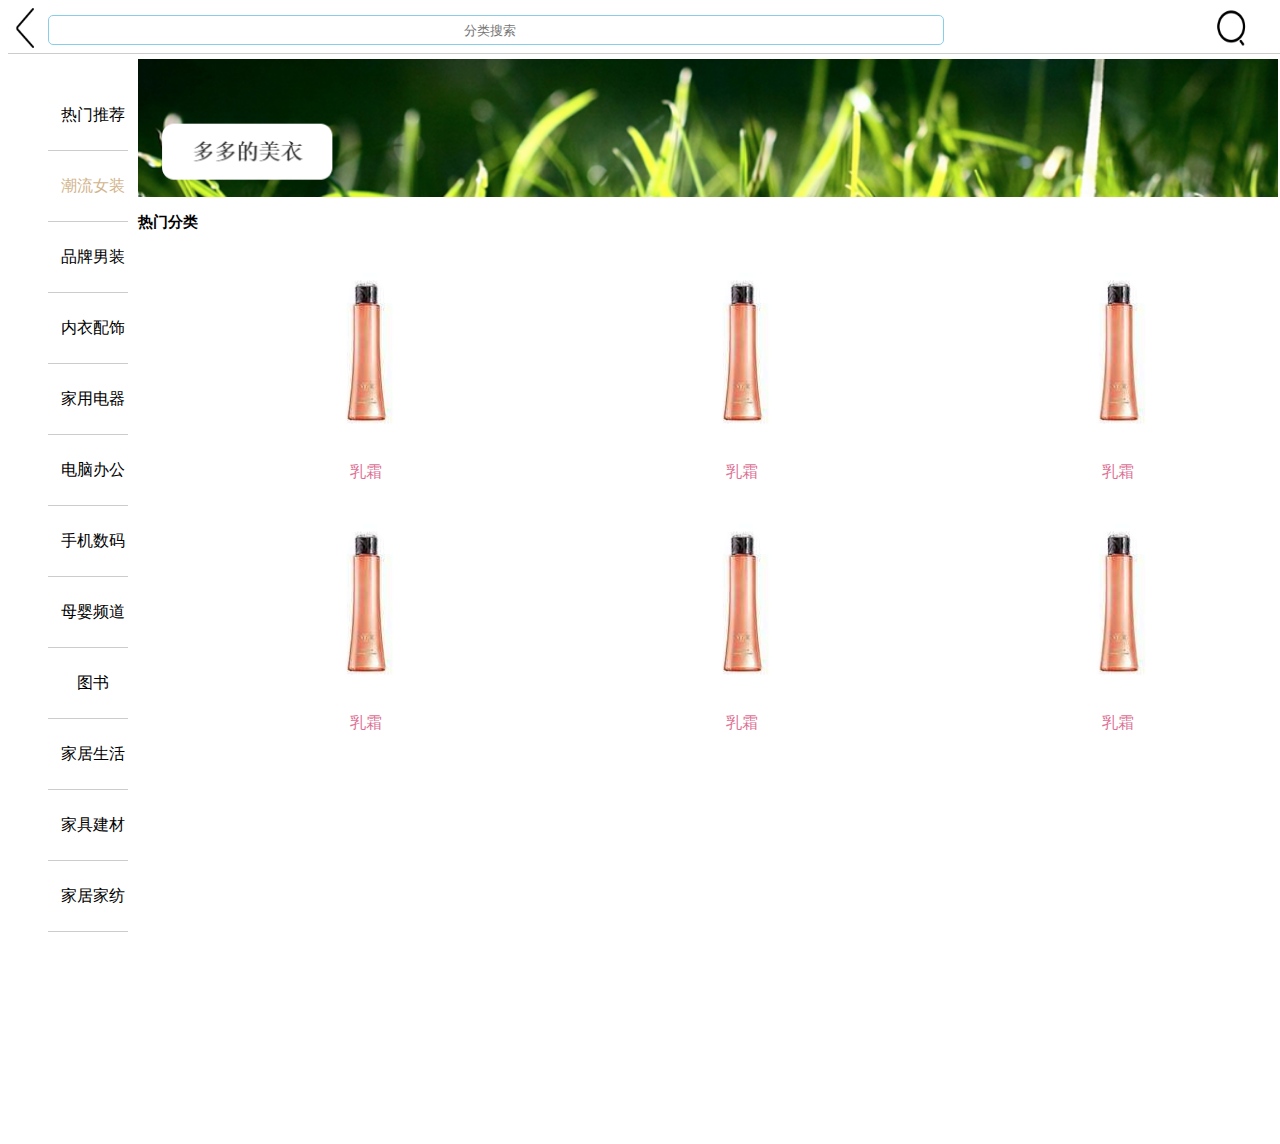
<file: List/index.html>
<!DOCTYPE html>
<html lang="en">

<head>
    <meta charset="UTF-8">
    <meta name="viewport" content="width=device-width, initial-scale=1.0">
    <meta http-equiv="X-UA-Compatible" content="ie=edge">
    <title>Document</title>
    <style>
        /* 顶部 */
        .box{
            width: 100%;
            height: 120%;
            position: absolute;
        }
        /* .boxtwo{
            width: 100%;
            height: 300%;
            position: absolute;
        } */
        .hm-topBar{
            width: 100%;
            height: 45px;
            background: url(./image/箭头.png) no-repeat;
            background-size: 35px 40px;
            border-bottom: 1px solid #cccccc;
            /* position: absolute; */
            position: relative;
        }
        .hm-topBar>[class^="icon-"]{
            position: absolute;
            top: 0;
            height: 44px;
            width: 40px;
            padding: 12px 10px;
            background-clip: content-box;
            background-origin: content-box;
        }
        .hm-topBar>.icon-back{
            left:0;
            background-position: -20px 0;
        }
        .hm-topBar>.icon-menu{
            right: 1%;
            background-position: -60px 0;
            background: url(./image/搜索.png) no-repeat;
            background-size: 35px 40px;
            position: absolute;

        }
        .hm-topBar>form{
            width: 100%;
            height: 44px;
            padding: 0 40px;
        }
        .hm-topBar>form>input{
            width: 70%;
            border: 1px solid skyblue;
            border-radius: 5px;
            height: 30px;
            margin-top: 7px;
            text-align: center;
        }
        .hm-topBar>h3{
            text-align: center;
            line-height: 44px;
            font-weight: normal;
        }
        
        /* 左侧栏 */
        .hm-category-left{
            width: 90px;
            height: 100%;
            overflow: hidden;
            float: left;
            padding: 10px 30px 0 0;
        }
        .hm-category-left>ul>li{
         width: 90px;
         height: 70px;
         text-align: center;
         line-height: 70px; 
         border-right: 1x solid #cccccc;
         border-bottom: 1px solid #cccccc;
         list-style: none;
         
        }
        .hm-category-left>ul>li.now{
            border-right: none;
            color:tan;
        }

        /* 右侧 */
        .hm-category-right{
            overflow: hidden;
            height: 100%;
        }
        .hm-category-right-box{
            padding: 0 10px;
        }
        .hm-category-right-box>.banner{
            width: 100%;
            padding-top: 5px;
            display: block;
        }
        .hm-category-right-box>.banner>img{
            width: 100%;
            /* margin: 70px 0 0 10px; */
         }

        .hot-cat{
            margin-top: 1px;
           
        }
        .hot-cat>h2{
            font-size: 15px;
        }
        .hot-cat>ul{
            width: 100%;
            /* height: 100%;  */
        }
        .hot-cat>ul>li{
            width: 33%;
            float: left;
            list-style: none;
            /* padding-left: 20px; */

        }
        .hot-cat>ul>li>a{
            display: block;
            text-align: center;
            padding-top: 10px;
            text-decoration: none;
            /* margin-left: 30px; */
           
        }
        .hot-cat>ul>li>a>img{
            width: 50%;
            height: 100%;
            margin: 0 auto;
            display: block;
            list-style: none;
            /* position: relative; */
            
        }
        .hot-cat p{
            color: palevioletred;
            text-decoration: none;
            list-style: none;
        }


        

    </style>
</head>

<body>
    <!-- 顶部 -->
    <div class="box">

        <header class="hm-topBar">
            <a href="#" class="icon-back"></a>
            <form action="#">
                <input type="search" placeholder="分类搜索">
            </form>
            <a href="#" class="icon-menu"></a>
        </header>

        <!-- 分类 -->
        <!-- <div class="boxtwo"> -->
        <div class="hm-category-left">
            <ul>
                <li>热门推荐</li>
                <li class="now">潮流女装</li>
                <li>品牌男装</li>
                <li>内衣配饰</li>
                <li>家用电器</li>
                <li>电脑办公</li>
                <li>手机数码</li>
                <li>母婴频道</li>
                <li>图书</li>
                <li>家居生活</li>
                <li>家具建材</li>
                <li>家居家纺</li>
            </ul>
        </div>

        <!-- 右边分类 -->
        <div class="hm-category-right">
            <div class="hm-category-right-box">
                <a class="banner" href="#">
                    <img src="./image/广告.png" alt="">
                </a>
                <div class="hot-cat">
                    <h2>热门分类</h2>
                    <ul>
                        <li>
                            <a href="../shopcar/index.html">
                                <img src="./image/图.jpg" alt="">
                                <p>乳霜</p>
                            </a>
                        </li>

                        <li>
                            <a href="../shopcar/index.html">
                                <img src="./image/图.jpg" alt="">
                                <p>乳霜</p>
                            </a>
                        </li>

                        <li>
                            <a href="../shopcar/index.html">
                                <img src="./image/图.jpg" alt="">
                                <p>乳霜</p>
                            </a>
                        </li>

                        <li>
                            <a href="../shopcar/index.html">
                                <img src="./image/图.jpg" alt="">
                                <p>乳霜</p>
                            </a>
                        </li>

                        <li>
                            <a href="../shopcar/index.html">
                                <img src="./image/图.jpg" alt="">
                                <p>乳霜</p>
                            </a>
                        </li>
                        <li>
                            <a href="../shopcar/index.html">
                                <img src="./image/图.jpg" alt="">
                                <p>乳霜</p>
                            </a>
                        </li>
                        <!-- <li>
                            <a href="">
                                <img src="./image/图.jpg" alt="">
                                <p>乳霜</p>
                            </a>
                        </li>
                        <li>
                            <a href="">
                                <img src="./image/图.jpg" alt="">
                                <p>乳霜</p>
                            </a>
                        </li>
                        <li>
                            <a href="">
                                <img src="./image/图.jpg" alt="">
                                <p>乳霜</p>
                            </a>
                        </li>
                    </ul> -->


                </div>
            </div>
            <!-- </div> -->
        </div>
    </div>

</body>

</html>
</file>
